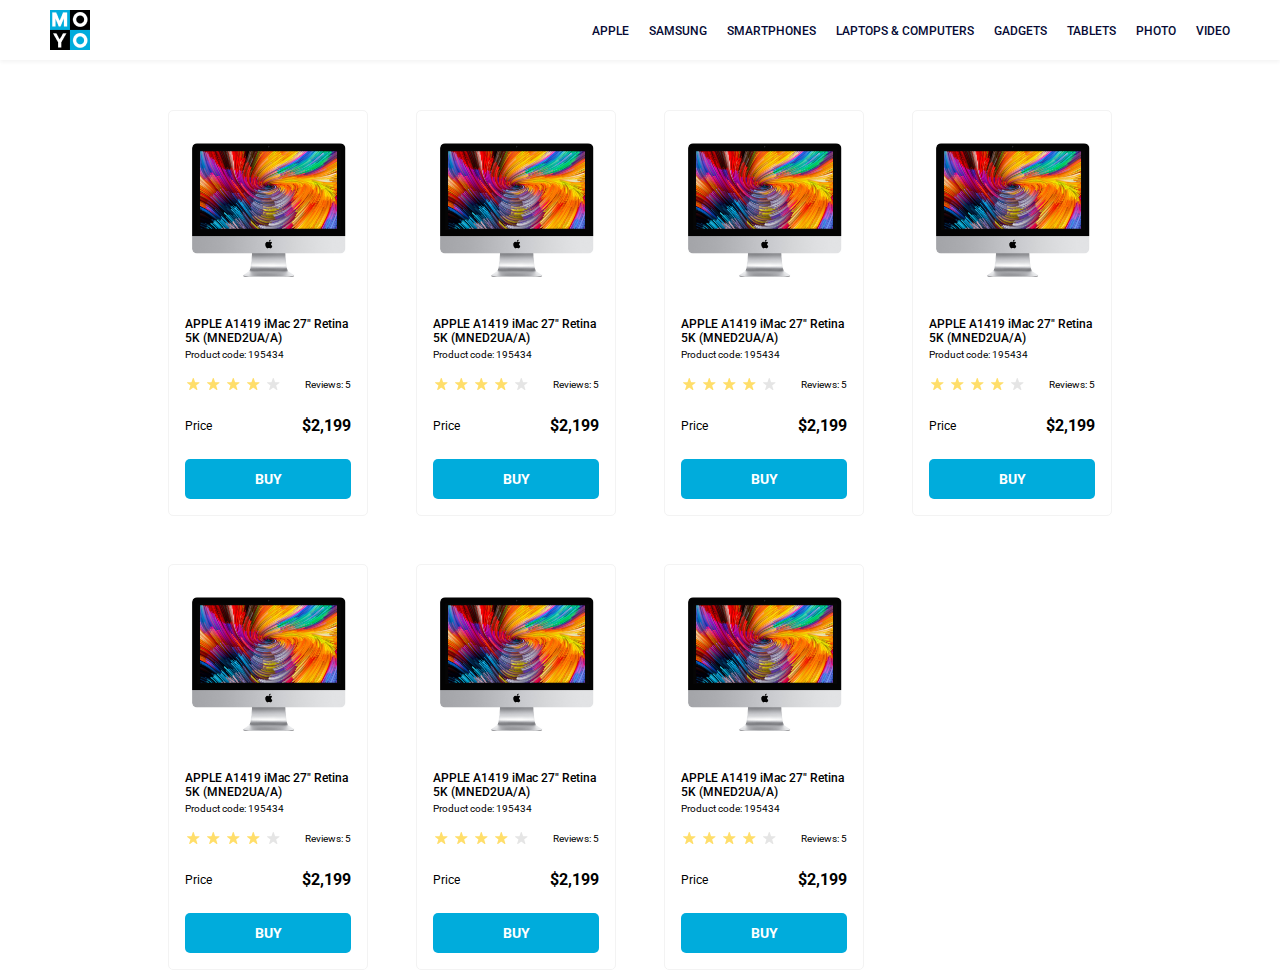
<file: index.html>
<!doctype html><html lang="en"><head><meta charset="UTF-8"><meta name="viewport" content="width=device-width, initial-scale=1.0"><title>Product</title><link rel="preconnect" href="https://fonts.googleapis.com"><link rel="preconnect" href="https://fonts.gstatic.com"><link href="https://fonts.googleapis.com/css2?family=Henny+Penny&family=Lexend+Deca:wght@400;500;600;700&family=Roboto:wght@400;500;700&display=swap" rel="stylesheet"><link rel="stylesheet" href="styles.ffb5d990.css"></head><body> <header class="header"> <a class="header__logo" href="#"> <img src="logo.6c938e44.png" alt="Moyo logo"> </a> <nav class="nav"> <ul class="nav__list"> <li class="nav__item nav__item--is-active"> <a href="#" class="nav__link">Apple</a> </li> <li class="nav__item"> <a href="#" class="nav__link">Samsung</a> </li> <li class="nav__item"> <a href="#" class="nav__link">Smartphones</a> </li> <li class="nav__item"> <a href="#" class="nav__link">Laptops & computers</a> </li> <li class="nav__item"> <a href="#" class="nav__link">Gadgets</a> </li> <li class="nav__item"> <a href="#" class="nav__link">Tablets</a> </li> <li class="nav__item"> <a href="#" class="nav__link">Photo</a> </li> <li class="nav__item"> <a href="#" class="nav__link">Video</a> </li> </ul> </nav> </header> <main class="catalog"> <div class="catalog__card"> <img src="imac.2690641a.jpeg" alt="iMac" class="catalog__card-img">  <div class="catalog__card-description"> APPLE A1419 iMac 27" Retina 5K (MNED2UA/A) </div> <div class="catalog__card-Pcode"> Product code: 195434 </div> <div class="stars"> <ul class="stars__list"> <li class="stars__star"></li> <li class="stars__star"></li> <li class="stars__star"></li> <li class="stars__star"></li> <li class="stars__star"></li> </ul> <div class="stars__text">Reviews: 5</div> </div> <div class="catalog__card-price"> price </div> <div class="catalog__card-amount"> $2,199 </div> <a href="#" class="catalog__card-button">buy</a> </div> <div class="catalog__card"> <img src="imac.2690641a.jpeg" alt="iMac" class="catalog__card-img">  <div class="catalog__card-description"> APPLE A1419 iMac 27" Retina 5K (MNED2UA/A) </div> <div class="catalog__card-Pcode"> Product code: 195434 </div> <div class="stars"> <ul class="stars__list"> <li class="stars__star"></li> <li class="stars__star"></li> <li class="stars__star"></li> <li class="stars__star"></li> <li class="stars__star"></li> </ul> <div class="stars__text">Reviews: 5</div> </div> <div class="catalog__card-price"> price </div> <div class="catalog__card-amount"> $2,199 </div> <a href="#" class="catalog__card-button">buy</a> </div> <div class="catalog__card"> <img src="imac.2690641a.jpeg" alt="iMac" class="catalog__card-img">  <div class="catalog__card-description"> APPLE A1419 iMac 27" Retina 5K (MNED2UA/A) </div> <div class="catalog__card-Pcode"> Product code: 195434 </div> <div class="stars"> <ul class="stars__list"> <li class="stars__star"></li> <li class="stars__star"></li> <li class="stars__star"></li> <li class="stars__star"></li> <li class="stars__star"></li> </ul> <div class="stars__text">Reviews: 5</div> </div> <div class="catalog__card-price"> price </div> <div class="catalog__card-amount"> $2,199 </div> <a href="#" class="catalog__card-button">buy</a> </div> <div class="catalog__card"> <img src="imac.2690641a.jpeg" alt="iMac" class="catalog__card-img">  <div class="catalog__card-description"> APPLE A1419 iMac 27" Retina 5K (MNED2UA/A) </div> <div class="catalog__card-Pcode"> Product code: 195434 </div> <div class="stars"> <ul class="stars__list"> <li class="stars__star"></li> <li class="stars__star"></li> <li class="stars__star"></li> <li class="stars__star"></li> <li class="stars__star"></li> </ul> <div class="stars__text">Reviews: 5</div> </div> <div class="catalog__card-price"> price </div> <div class="catalog__card-amount"> $2,199 </div> <a href="#" class="catalog__card-button">buy</a> </div> <div class="catalog__card"> <img src="imac.2690641a.jpeg" alt="iMac" class="catalog__card-img">  <div class="catalog__card-description"> APPLE A1419 iMac 27" Retina 5K (MNED2UA/A) </div> <div class="catalog__card-Pcode"> Product code: 195434 </div> <div class="stars"> <ul class="stars__list"> <li class="stars__star"></li> <li class="stars__star"></li> <li class="stars__star"></li> <li class="stars__star"></li> <li class="stars__star"></li> </ul> <div class="stars__text">Reviews: 5</div> </div> <div class="catalog__card-price"> price </div> <div class="catalog__card-amount"> $2,199 </div> <a href="#" class="catalog__card-button">buy</a> </div> <div class="catalog__card"> <img src="imac.2690641a.jpeg" alt="iMac" class="catalog__card-img">  <div class="catalog__card-description"> APPLE A1419 iMac 27" Retina 5K (MNED2UA/A) </div> <div class="catalog__card-Pcode"> Product code: 195434 </div> <div class="stars"> <ul class="stars__list"> <li class="stars__star"></li> <li class="stars__star"></li> <li class="stars__star"></li> <li class="stars__star"></li> <li class="stars__star"></li> </ul> <div class="stars__text">Reviews: 5</div> </div> <div class="catalog__card-price"> price </div> <div class="catalog__card-amount"> $2,199 </div> <a href="#" class="catalog__card-button">buy</a> </div> <div class="catalog__card"> <img src="imac.2690641a.jpeg" alt="iMac" class="catalog__card-img">  <div class="catalog__card-description"> APPLE A1419 iMac 27" Retina 5K (MNED2UA/A) </div> <div class="catalog__card-Pcode"> Product code: 195434 </div> <div class="stars"> <ul class="stars__list"> <li class="stars__star"></li> <li class="stars__star"></li> <li class="stars__star"></li> <li class="stars__star"></li> <li class="stars__star"></li> </ul> <div class="stars__text">Reviews: 5</div> </div> <div class="catalog__card-price"> price </div> <div class="catalog__card-amount"> $2,199 </div> <a href="#" class="catalog__card-button">buy</a> </div> </main> </body></html>
</file>
<file: styles.ffb5d990.css>
html{font-family:Roboto,sans-serif}body{font-family:Roboto,Arial,Helvetica,sans-serif}*{box-sizing:border-box}.header{display:flex;align-items:center;justify-content:space-between;height:60px;padding:0 50px;margin-bottom:50px;box-shadow:0 2px 4px rgba(0,0,0,.05);overflow:hidden}.header__logo{height:40px}.nav__list{display:flex;margin:0;padding:0}.nav__item{position:relative;color:#060b35;list-style:none;line-height:60px}.nav__item:not(:last-child){margin-right:20px}.nav__link{color:inherit;text-decoration:none;text-transform:uppercase;font-size:12px;font-weight:500}.stars__list,.stars__star,.stars__text,body{margin:0;padding:0}.catalog{margin:auto;justify-content:center;display:grid;gap:48px}@media only screen and (min-width:1024px){.catalog{grid-template-columns:repeat(4,200px)}}@media only screen and (max-width:1024px){.catalog{grid-template-columns:repeat(3,200px)}}@media only screen and (max-width:768px){.catalog{grid-template-columns:repeat(2,200px)}}@media only screen and (max-width:488px){.catalog{width:248px;grid-template-columns:repeat(1,200px)}}.catalog__card{justify-self:center;display:grid;grid-template-columns:repeat(2,1fr);grid-template-rows:repeat(1,1fr);justify-content:center;align-items:center;padding:32px 16px 16px;width:200px;border:1px solid #f3f3f3;border-radius:5px}.catalog__card-img{grid-column:1/span 2;height:134px;margin:0 0 40px;padding:0 3px}.catalog__card-description{grid-column:1/span 2;font-size:12px;font-weight:500;margin:0 0 4px}.catalog__card-Pcode{grid-column:1/span 2;font-size:10px;font-weight:400;margin:0 0 16px;padding:0}.catalog__card-price{grid-column:1;text-transform:capitalize;font-size:12px;font-weight:400;margin:0 0 24px}.catalog__card-amount{grid-column:2;text-align:end;font-size:16px;font-weight:700;margin:0 0 24px}.catalog__card-button{display:grid;grid-column:1/span 6;align-content:center;text-align:center;border:none;text-transform:uppercase;border-radius:5px;text-decoration:none;font-size:14px;font-weight:700;margin:0;height:40px;background:#00acdc;color:#fff}.catalog__card-button:hover{background-color:#fff;color:#00acdc;border:1px solid #00acdc}.stars{grid-column:1/span 2;display:grid;grid-template-columns:2;margin:0 0 24px}.stars__list{grid-column:1;display:grid;grid-auto-flow:column;grid-template-columns:5,16px;align-content:start}.stars__star{list-style:none;height:16px;width:16px;background-image:url(star-active.3d99ddfd.svg);background-repeat:no-repeat;background-position:50%}.stars__star:last-child{background-image:url(star.040e0f1e.svg)}.stars__text{display:grid;grid-column:2;font-size:10px;font-weight:400;text-transform:capitalize;text-align:end;align-items:center}
/*# sourceMappingURL=styles.ffb5d990.css.map */
</file>
